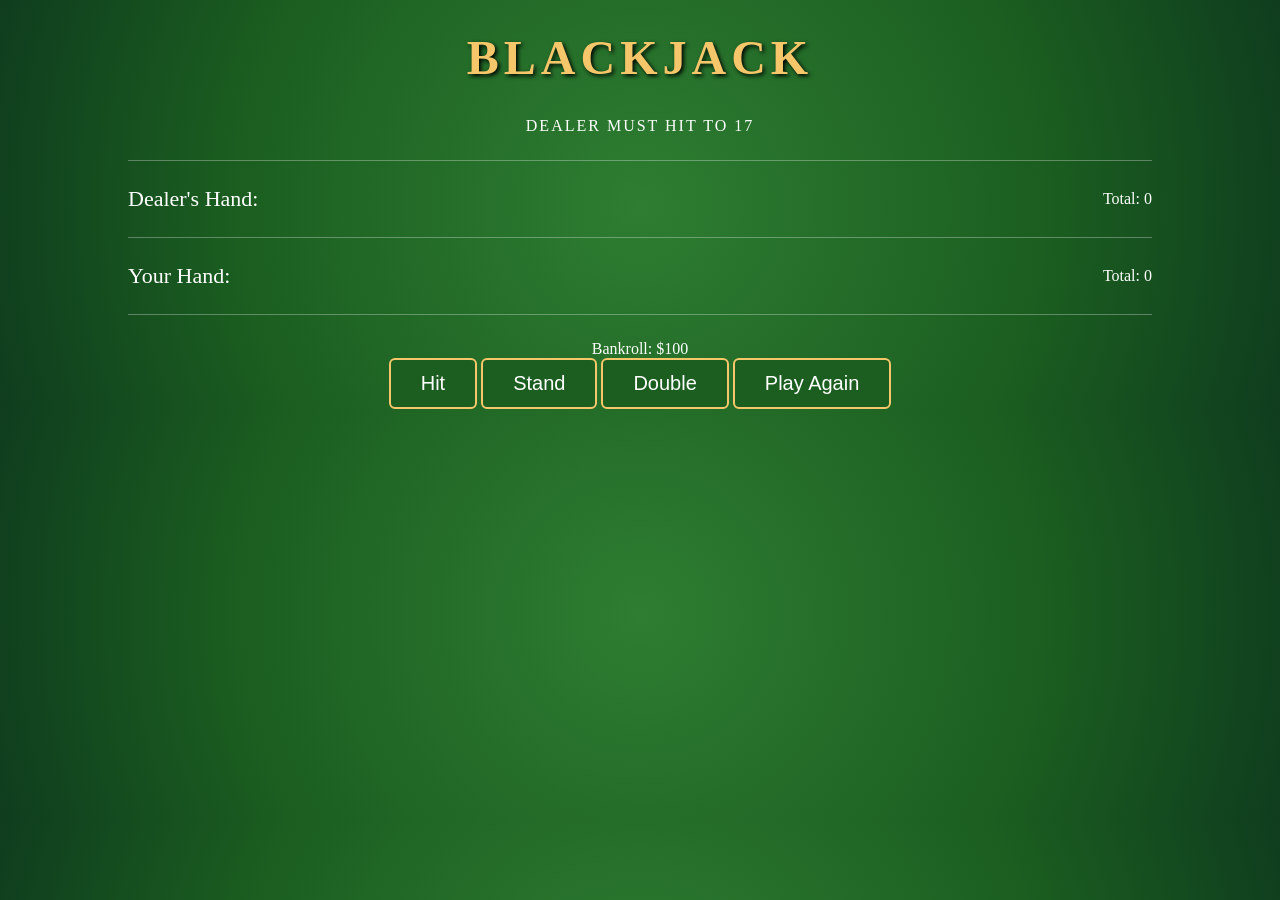
<file: Blackjack Project/index.html>
<!DOCTYPE html>
<html>
<head>
    <title>Blackjack Trainer</title>
    <link rel="stylesheet" href="style.css">
</head>

<body>

    <h1 class="title">BLACKJACK</h1>
    <div class="subtitle">DEALER MUST HIT TO 17</div>

    <hr>

    <!-- DEALER -->
    <div class="hand-row">
        <div class="hand-label">Dealer's Hand:</div>
        <div class="cards-container" id="dealer-cards"></div>
        <div class="hand-total">Total: <span id="dealerTotal">0</span></div>
    </div>

    <hr>

    <!-- PLAYER -->
    <div class="hand-row">
        <div class="hand-label">Your Hand:</div>
        <div class="cards-container" id="player-cards"></div>
        <div class="hand-total">Total: <span id="playerTotal">0</span></div>
    </div>

    <hr>

    <div id="message" class="result"></div>
    <div id="bankrollDiv">Bankroll: $100</div>

    <div class="button-container">
        <button id="hitBtn">Hit</button>
        <button id="standBtn">Stand</button>
        <button id="doubleBtn">Double</button>
        <button id="playAgainBtn">Play Again</button>
    </div>

    <!-- LOAD JS LAST -->
    <script src="script.js"></script>
</body>
</html>
</file>
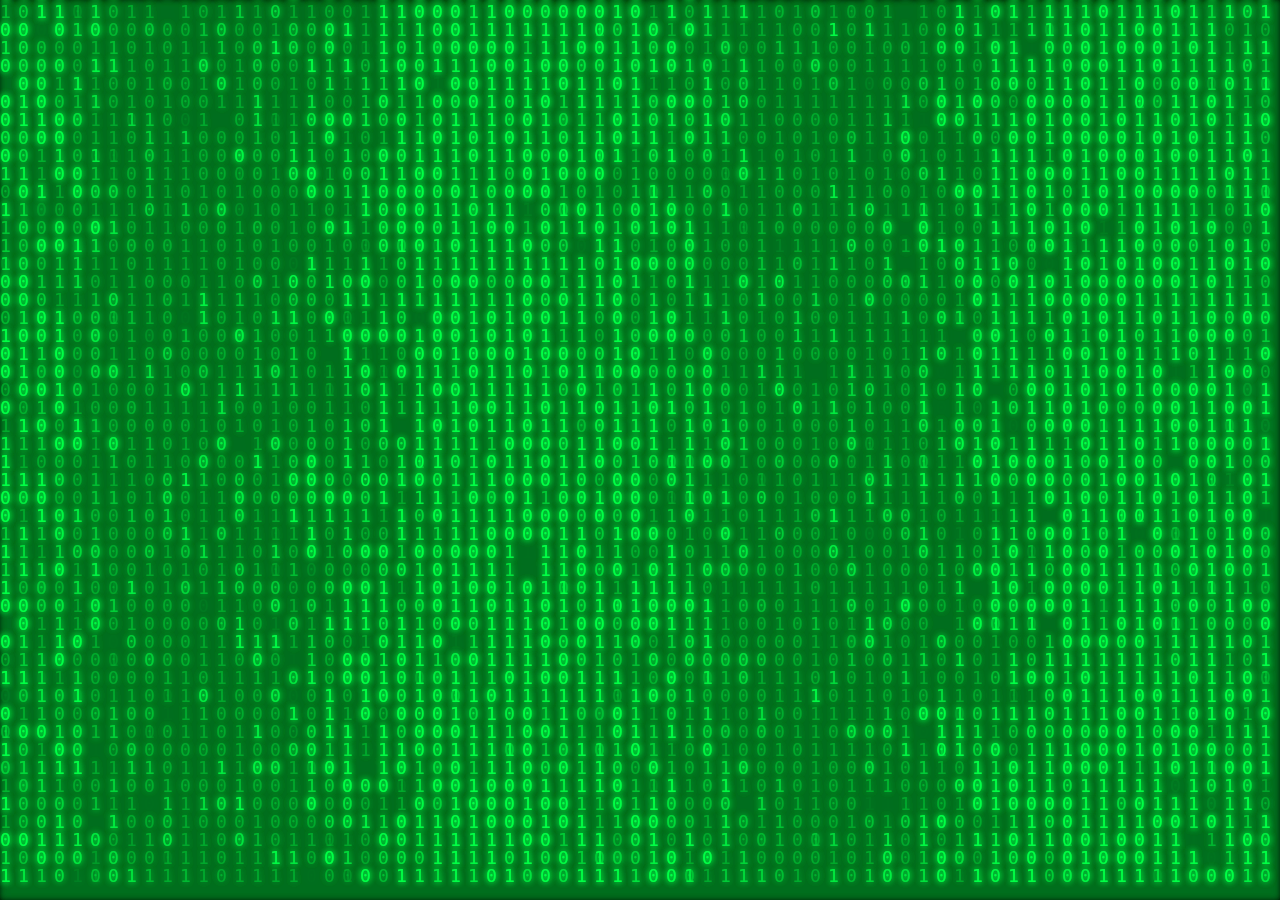
<file: Matrix Project/index.html>
<!DOCTYPE html>
<html>
<head>
<title>Embedded Matrix Grid</title>
<link rel="stylesheet" href="style.css">
</head>
<body>
<canvas id="canvas"></canvas>
<script src="script.js" defer></script>
</body>
</html>
</file>
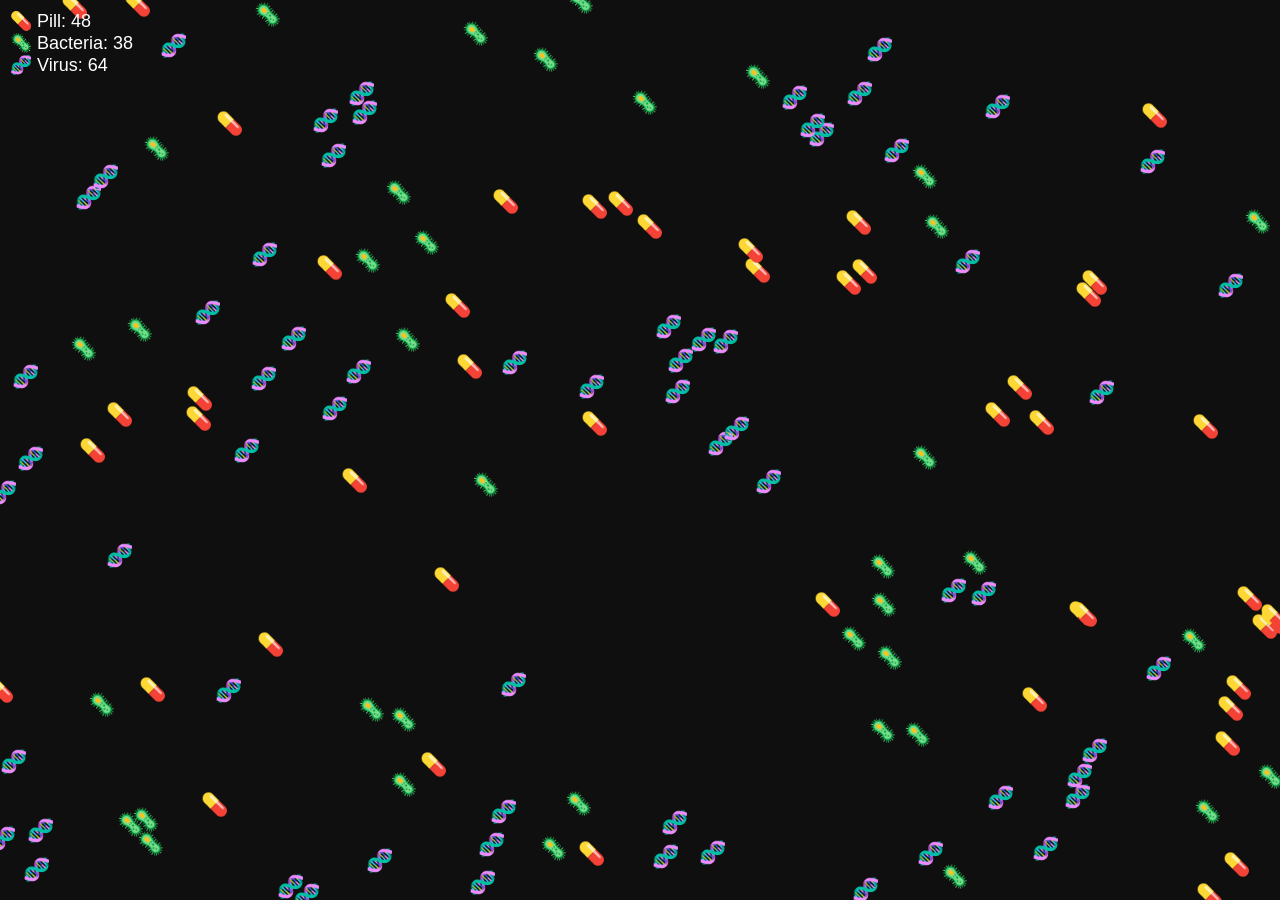
<file: PBV Project/index.html>
<!DOCTYPE html>
<html>
<head>
  <title>Pill vs Bacteria vs Virus Simulation</title>
  <link rel="stylesheet" href="style.css">

</head>
<body>

<div id="stats">
  💊 Pill: <span id="pillCount">0</span><br>
  🦠 Bacteria: <span id="bacteriaCount">0</span><br>
  🧬 Virus: <span id="virusCount">0</span>
</div>
<div id="outcome"></div>

<canvas></canvas>
<script src="script.js" defer></script>
</body>
</html>
</file>
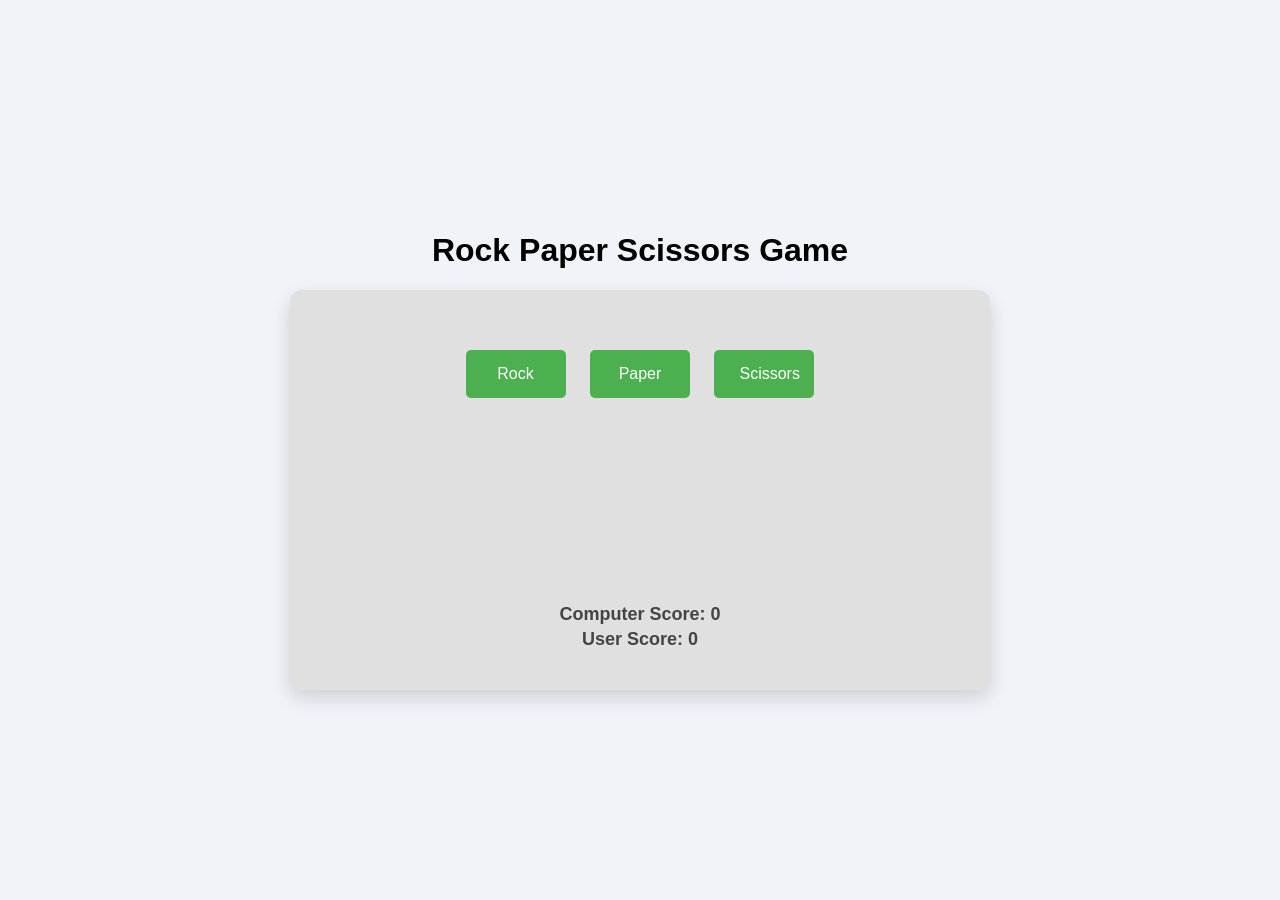
<file: Rock Paper Scissors Project/index.html>
<!DOCTYPE html>
<head>
<title>Rock Paper Scissors</title>
<link rel="stylesheet" href="style.css">
</head>

<body>
  <h1>Rock Paper Scissors Game</h1>
  <div class="container">
  <div class="divs">
    <button onclick="countDown(0)">Rock</button>
    <button onclick="countDown(1)">Paper</button>
    <button onclick="countDown(2)">Scissors</button>
  </div>

  <div id="results">
    <h3 id="message"></h3>
    <br>
    <div id="choicesDisplay"></div>
    <br><br><br>
    <h3 id="compOutput">Computer Score: 0</h3>
    <h3 id="userOutput">User Score: 0</h3>
  </div>
  </div>
  <script src="script.js" defer></script>
</body>
</html>
</file>
<file: Blackjack Project/style.css>
body {
    margin: 0;
    font-family: "Georgia", serif;
    text-align: center;
    color: white;
    background: radial-gradient(circle at center,
        #2e7d32 0%,
        #1b5e20 60%,
        #0f3d1e 100%);
}

.title {
    font-size: 48px;
    letter-spacing: 5px;
    margin-top: 30px;
    color: #f5c76a;
    text-shadow: 2px 2px 4px #000;
}

.subtitle {
    font-size: 16px;
    letter-spacing: 2px;
    margin-bottom: 20px;
}

hr {
    width: 80%;
    border: none;
    border-top: 1px solid rgba(255,255,255,0.3);
    margin: 25px auto;
}

.hand-row {
    display: grid;
    grid-template-columns: 1fr auto 1fr;
    align-items: center;
    width: 80%;
    margin: auto;
}

.hand-label { 
  text-align: left; 
  font-size: 22px; 
}

.hand-total { 
  text-align: right; f
  ont-size: 22px; 
}

.cards-container {
    display: flex;
    justify-content: center;
    gap: 12px;
}

.cards-container img {
    width: 90px;
    border-radius: 6px;
    box-shadow: 0 4px 8px rgba(0,0,0,0.6);
}

.result {
    font-size: 28px;
    margin-top: 20px;
    font-weight: bold;
    color: #f5c76a;
}

button {
    background: #1b5e20;
    border: 2px solid #f5c76a;
    color: white;
    font-size: 20px;
    padding: 12px 30px;
    border-radius: 6px;
    cursor: pointer;
}
</file>
<file: Matrix Project/style.css>
body {
    margin: 0;
    background: black;
    overflow: hidden;
  }
  canvas {
    display: block;
  }
</file>
<file: PBV Project/style.css>
body {
    margin: 0;
    background: #1a1a1a;
    color: white;
    font-family: Arial, sans-serif;
  }
  canvas {
    display: block;
    margin: 0 auto;
    background: #0f0f0f;
  }
  #stats {
    position: absolute;
    top: 10px;
    left: 10px;
    font-size: 18px;
  }
  #outcome {
    position: absolute;
    top: 50%;
    left: 50%;
    transform: translate(-50%, -50%);
    font-size: 48px;
    color: yellow;
    text-align: center;
    display: none;
  }
</file>
<file: Rock Paper Scissors Project/style.css>
/* General page style */
body {
    font-family: Arial, sans-serif;
    background-color: #f0f4f8;
    display: flex;
    flex-direction: column;
    align-items: center;
    justify-content: center;
    height: 100vh;
    margin: 0;
  }
  
  /* Game container card */
  .container {
    position: relative; /* allows positioning inside */
    display: flex;
    flex-direction: column;
    align-items: center;
    justify-content: flex-start;
    padding: 40px 30px 60px; /* extra padding bottom for score */
    background-color: #e0e0e0; /* nice light gray */
    border-radius: 12px;
    box-shadow: 0 8px 20px rgba(0, 0, 0, 0.15);
    height: 400px;
    width: 700px;
    text-align: center;
    box-sizing: border-box;
  }
  
  /* Buttons section */
  .divs {
    margin: 20px 0;
    text-align: center;
  }
  
  /* Buttons style */
  button {
    background-color: #4CAF50;
    text-align: center;
    width: 100px;
    color: white;
    border: none;
    padding: 15px 25px;
    margin: 0 10px;
    font-size: 16px;
    border-radius: 5px;
    cursor: pointer;
    transition: background-color 0.3s;
  }
  
  button:hover {
    background-color: #45a049;
  }
  
  /* Message text */
  #message {
    font-size: 44px;
    font-weight: bold;
    color: #ff6600;
    min-height: 60px; /* keeps area stable */
    display: flex;
    align-items: center;
    justify-content: center;
    margin: 0;
  }
  
  /* Choices display */
  #choicesDisplay {
    
    font-size: 22px;
    color: #333;
    min-height: 50px; /* fixes layout jump */
    display: flex;
    align-items: center;
    justify-content: center;
    text-align: center;
  }
  
  /* Score area — always pinned to bottom */
  #scoreArea {
    position: absolute;
    bottom: 15px;
    left: 0;
    width: 100%;
    text-align: center;
  }
  
  #compOutput, #userOutput {
    font-size: 18px;
    color: #444;
    margin: 4px 0;
  }
</file>
